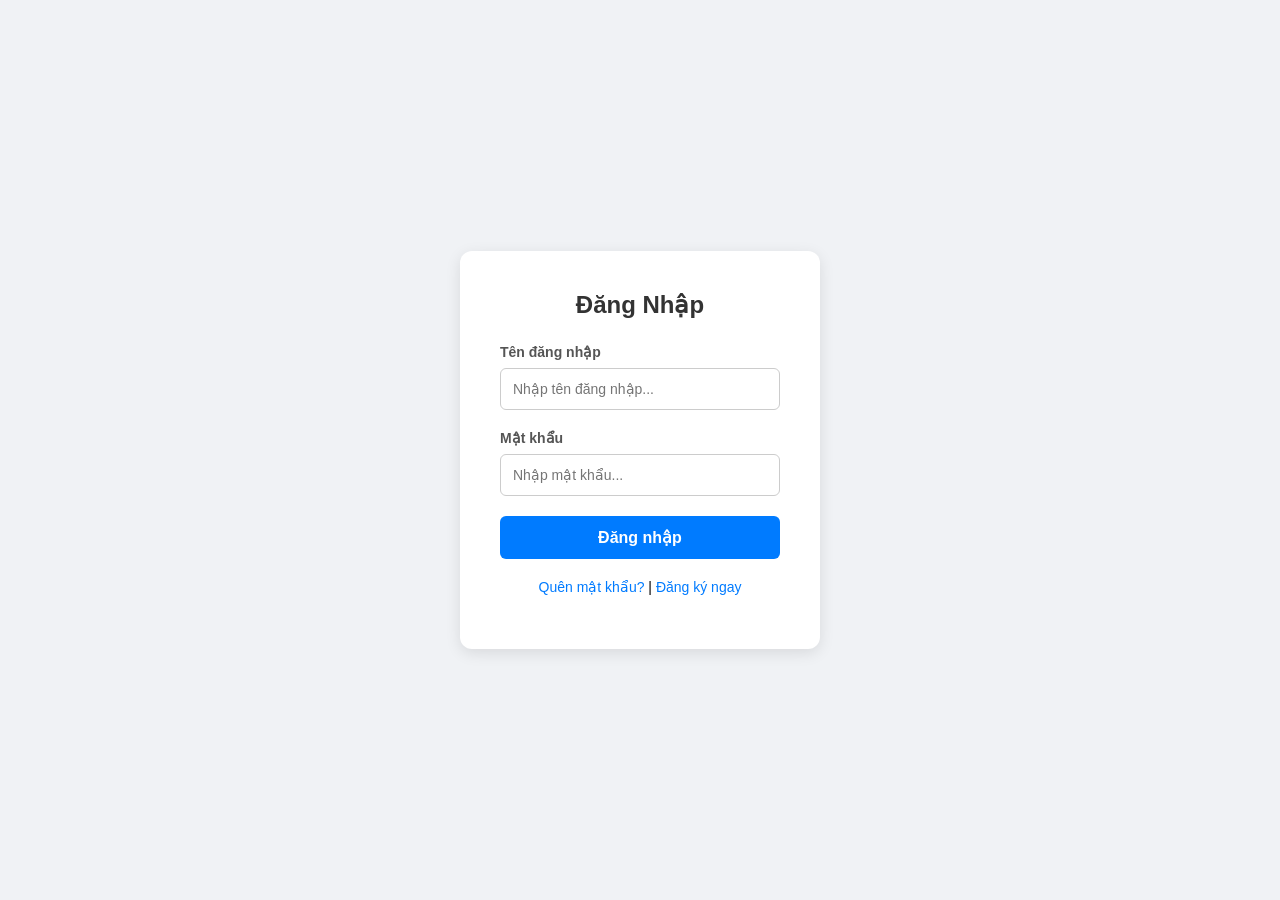
<file: login.html>
<!DOCTYPE html>
<html lang="vi">
<head>
    <meta charset="UTF-8">
    <meta name="viewport" content="width=device-width, initial-scale=1.0">
    <title>Đăng nhập hệ thống</title>
    <link rel="stylesheet" href="login.css">
</head>
<body>
    <div class="login-container">
        <h2>Đăng Nhập</h2>
        <form action="#">
            <div class="input-group">
                <label for="username">Tên đăng nhập</label>
                <input type="text" id="username" placeholder="Nhập tên đăng nhập..." required>
            </div>
            
            <div class="input-group">
                <label for="password">Mật khẩu</label>
                <input type="password" id="password" placeholder="Nhập mật khẩu..." required>
            </div>
            
            <button type="submit" class="login-btn">Đăng nhập</button>
            
            <p class="extra-text">
                <a href="#">Quên mật khẩu?</a> | <a href="#">Đăng ký ngay</a>
            </p>
        </form>
    </div>
</body>
</html>
</file>
<file: login.css>
/* Reset css cơ bản */
* {
    box-sizing: border-box;
    font-family: 'Segoe UI', Tahoma, Geneva, Verdana, sans-serif;
}

/* Căn giữa form ra giữa màn hình */
body {
    margin: 0;
    display: flex;
    justify-content: center;
    align-items: center;
    height: 100vh;
    background-color: #f0f2f5; /* Nền xám nhạt */
}

/* Hộp đăng nhập (Card) */
.login-container {
    background-color: white;
    padding: 40px;
    border-radius: 12px;
    box-shadow: 0 4px 15px rgba(0, 0, 0, 0.1);
    width: 100%;
    max-width: 360px;
}

.login-container h2 {
    text-align: center;
    color: #333;
    margin-top: 0;
    margin-bottom: 25px;
}

/* Các ô nhập liệu */
.input-group {
    margin-bottom: 20px;
}

.input-group label {
    display: block;
    margin-bottom: 8px;
    color: #555;
    font-size: 14px;
    font-weight: bold;
}

.input-group input {
    width: 100%;
    padding: 12px;
    border: 1px solid #ccc;
    border-radius: 6px;
    font-size: 14px;
    outline: none;
    transition: border-color 0.3s;
}

/* Hiệu ứng khi click vào ô nhập */
.input-group input:focus {
    border-color: #007bff;
}

/* Nút bấm đăng nhập */
.login-btn {
    width: 100%;
    padding: 12px;
    background-color: #007bff; /* Màu xanh dương mặc định */
    color: white;
    border: none;
    border-radius: 6px;
    font-size: 16px;
    font-weight: bold;
    cursor: pointer;
    transition: background-color 0.3s;
}

.login-btn:hover {
    background-color: #0056b3;
}

/* Chữ bổ sung ở dưới (Quên MK, Đăng ký) */
.extra-text {
    text-align: center;
    margin-top: 20px;
    font-size: 14px;
}

.extra-text a {
    color: #007bff;
    text-decoration: none;
}

.extra-text a:hover {
    text-decoration: underline;
}
</file>
